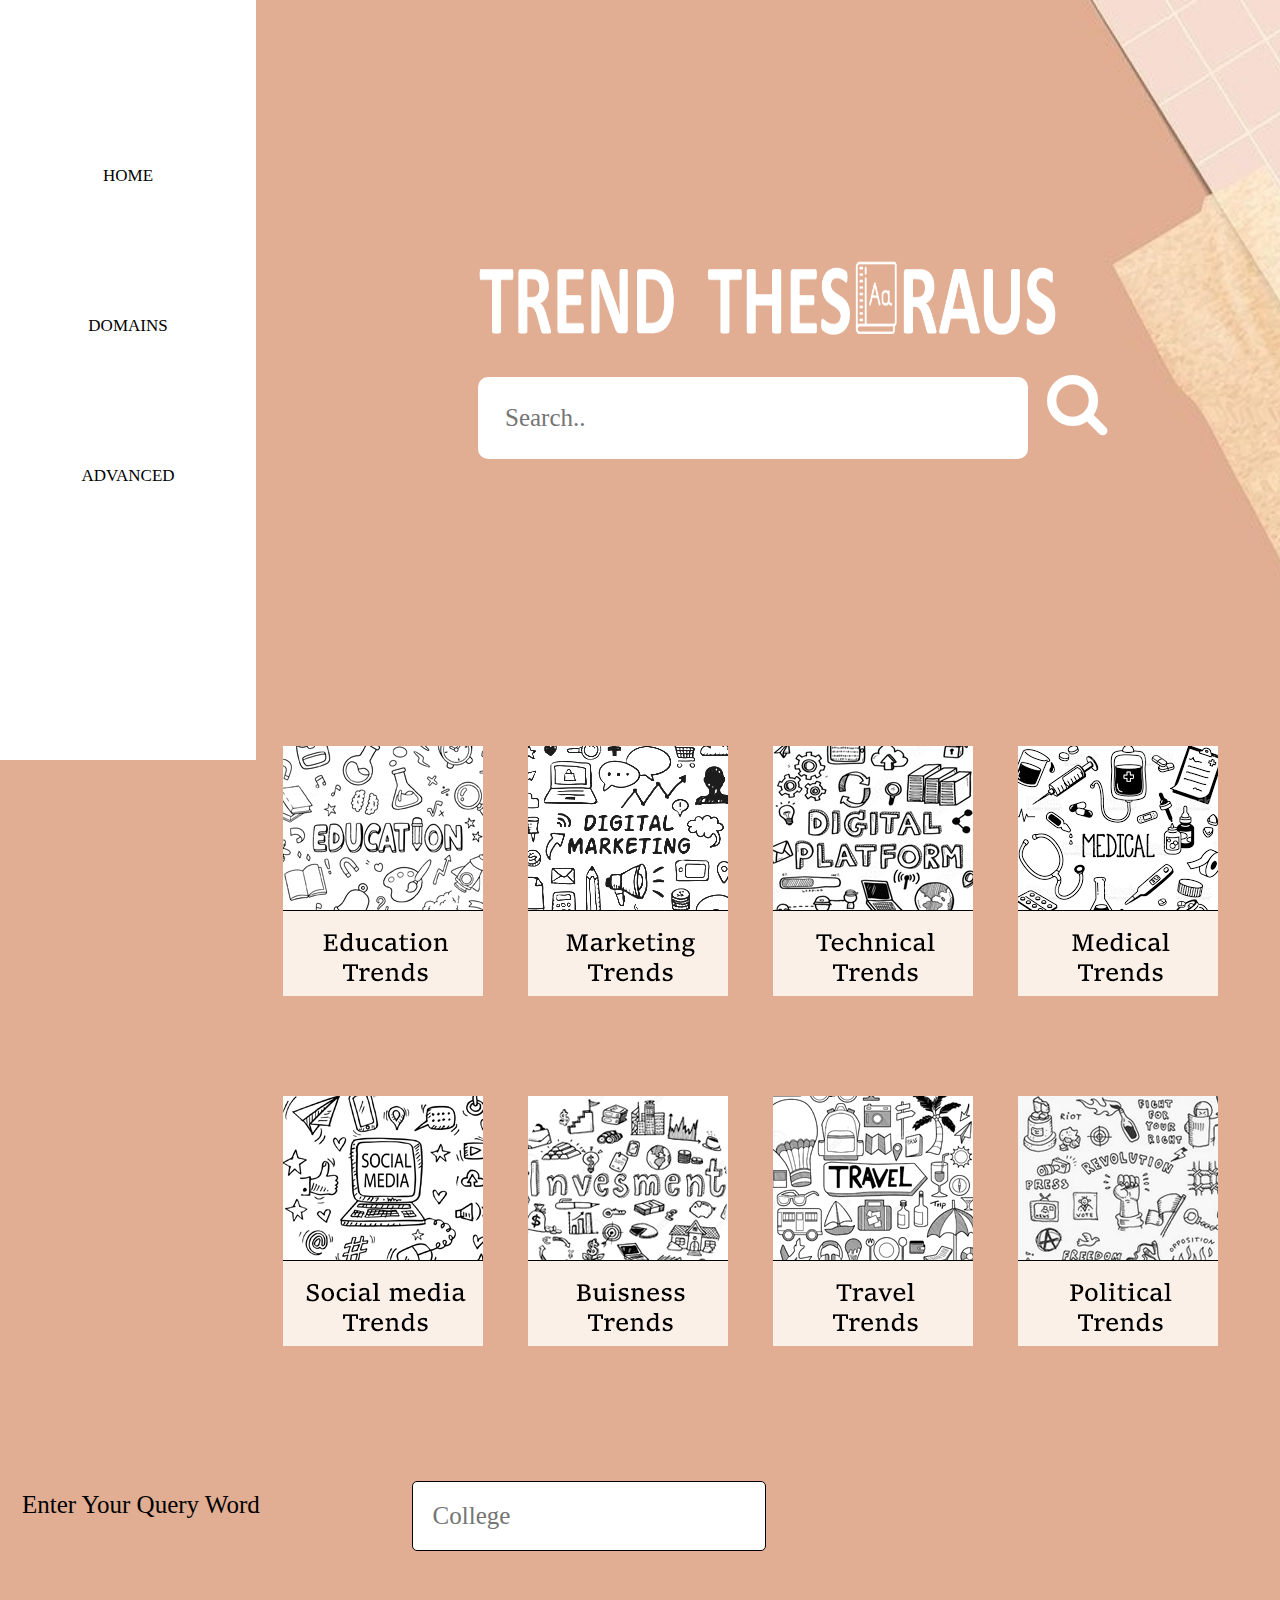
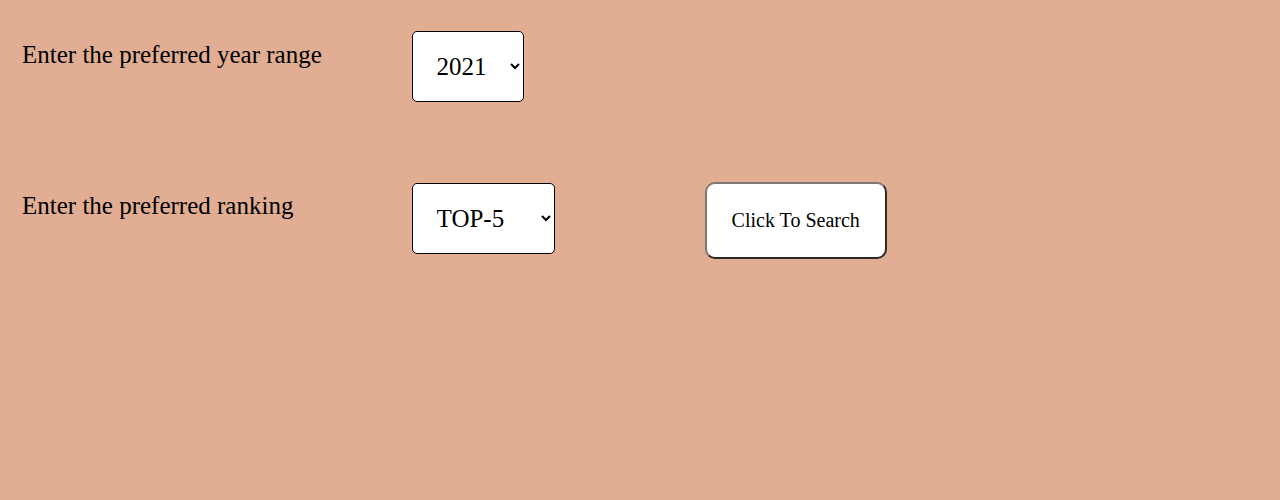
<file: index.html>
<!DOCTYPE html>
<html>
<head>
<meta name="viewport" content="width=device-width, initial-scale=1">
<link rel="stylesheet" href="home.css">
<link rel="stylesheet" href="https://cdnjs.cloudflare.com/ajax/libs/font-awesome/4.7.0/css/font-awesome.min.css">
<script src="bgchange.js"></script>
<script src="tabchanges.js"></script>
<script src="navigators.js"></script>
</head>
<body id="bg">
<div class="tab">
  <button class="tablinks" onclick="openCity(event, 'Home')" id="defaultOpen">HOME</button>
  <button class="tablinks" onclick="openCity(event, 'Domains')">DOMAINS</button>
  <button class="tablinks" onclick="openCity(event, 'Advanced')">ADVANCED</button>
</div>

<div id="Home" class="tabcontent">
  <div>
<img src="logo.png" id="logo">
</div>
  <input type="text" id="search" placeholder="Search..">
  
  <i class="fa fa-search" onclick="myFunction()" id="icon"></i>
</div>


<div id="Domains" class="tabcontent">
    <div class="border">
     <a href="minip1 pg.html"> <img src="Minip 1.png" onmouseover="onimg.call(this)" onmouseout="outimg.call(this)"></a>
        </div >
        <div class="border">
          <a href="minip2 pg.html"><img src="Minip 2.png" onmouseover="onimg1.call(this)" onmouseout="outimg1.call(this)"></a>
        </div >
        <div class="border">
          <a href="minip3 pg.html"><img src="Minip 3.png" onmouseover="onimg2.call(this)" onmouseout="outimg2.call(this)"></a>
        </div >
        <div class="border">
          <a href="minip4 pg.html"><img src="Minip 4.png" onmouseover="onimg3.call(this)" onmouseout="outimg3.call(this)"></a>
        </div>
        <div class="border">
          <a href="minip5 pg.html"><img src="Minip 5.png" onmouseover="onimg4.call(this)" onmouseout="outimg4.call(this)"></a>
        </div >
        <div class="border">
          <a href="minip6 pg.html"><img src="Minip 6.png" onmouseover="onimg5.call(this)" onmouseout="outimg5.call(this)"></a>
        </div >
        <div class="border">
          <a href="minip7 pg.html"><img src="Minip 7.png" onmouseover="onimg6.call(this)" onmouseout="outimg6.call(this)"></a>
        </div >
        <div class="border">
          <a href="minip8 pg.html"><img src="Minip 8.png" onmouseover="onimg7.call(this)" onmouseout="outimg7.call(this)"></a>
        </div>
</div>

<div id="Advanced" class="tabcontent">
  <form>     
        <div class="row">
        
        <div class="col-1">Enter Your Query Word</div>
        <div class="col-2">
        <input type="text" placeholder="College"  class="align"></br>
        </div>
        
        <div class="col-1">Enter the preferred year range</div>
        <div class="col-2">
            <select  name="2021" class="align">
                <option value="beauty">2021</option>
                <option value="beauty">2020</option>
                <option value="beauty">2019</option>
                <option value="beauty">2018</option>
                <option value="beauty">2017</option>
                <option value="beauty">2016</option>
                <option value="beauty">2015</option>
                <option value="beauty">2014</option>
                <option value="beauty">2013</option>
                <option value="beauty">2012</option>
                <option value="beauty">2011</option>
                <option value="beauty">2010</option>
                

                </select></br>
        </div>
        
        <div class="col-1">Enter the preferred ranking</div>
        <div class="col-2">
            <select  name="TOP-5" class="align">
                <option value="beauty">TOP-5</option>
                <option value="beauty">TOP-10</option>
                <option value="beauty">TOP-15</option>
                <option value="beauty">TOP-20</option>
                <option value="beauty">TOP-25</option>
        </div>
       
        

       </div> 
   
       <div id="sub">
        <input class="submit" type="button" value="Click To Search" onclick="myFunctions()" >
    </div>
      </form>
      </div>

          
         

        
        
      
      
         
</body>
</html>
</file>
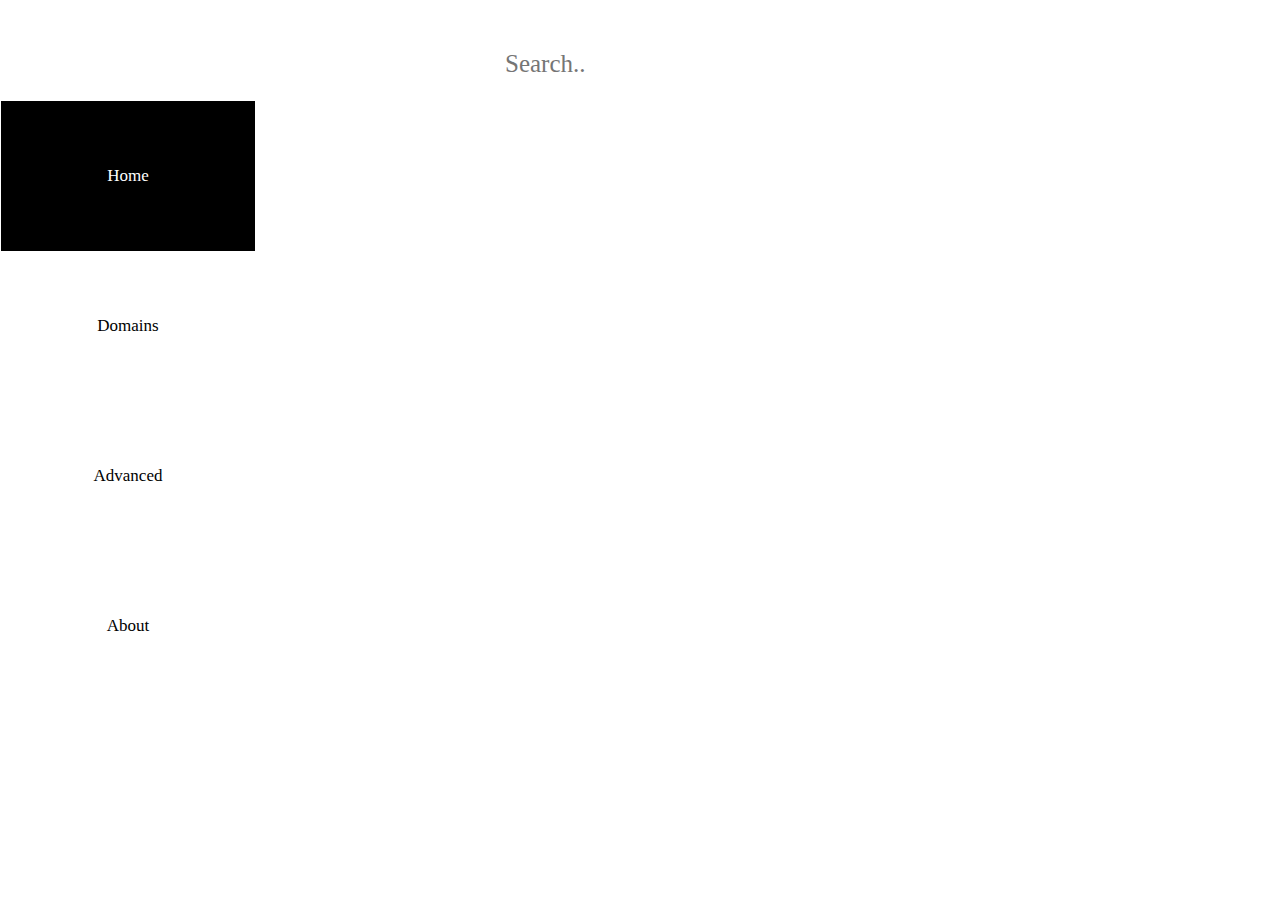
<file: Home.html>
<!DOCTYPE html>
<html>
<head>
<meta name="viewport" content="width=device-width, initial-scale=1">
<link rel="stylesheet" href="home.css">
<link rel="stylesheet" href="https://cdnjs.cloudflare.com/ajax/libs/font-awesome/4.7.0/css/font-awesome.min.css">
</head>
<body>
<div class="tab">
  <button class="tablinks" onclick="openCity(event, 'Home')" id="defaultOpen">Home</button>
  <button class="tablinks" onclick="openCity(event, 'Domains')">Domains</button>
  <button class="tablinks" onclick="openCity(event, 'Advanced')">Advanced</button>
  <button class="tablinks" onclick="openCity(event, 'About')">About</button>
</div>

<div id="Home" class="tabcontent">
  
  <input type="text" id="search" placeholder="Search..">
  
  <i class="fa fa-search" onclick="myFunction()" id="icon"></i>
</div>

<div id="Domains" class="tabcontent">
    <div class="border">
     <a href="#"> <img src="Minip 1.png"></a>
        </div >
        <div class="border">
          <a href="#"><img src="Minip 2.png"></a>
        </div >
        <div class="border">
          <a href="#"><img src="Minip 3.png"></a>
        </div >
        <div class="border">
          <a href="#"><img src="Minip 4.png"></a>
        </div>
        <div class="border">
          <a href="#"><img src="Minip 5.png"></a>
        </div >
        <div class="border">
          <a href="#"><img src="Minip 6.png"></a>
        </div >
        <div class="border">
          <a href="#"><img src="Minip 7.png"></a>
        </div >
        <div class="border">
          <a href="#"><img src="Minip 8.png"></a>
        </div>
</div>

<div id="Advanced" class="tabcontent">
  <form>
    <form> 

        
        <div class="row">
        
        <div class="col-1">Enter Your Query Word</div>
        <div class="col-2">
        <input type="text" placeholder="College"  class="align"></br>
        </div>
        
        <div class="col-1">Enter the preferred year range</div>
        <div class="col-2">
            <select  name="2021" class="align">
                <option value="beauty">2021</option>
                <option value="beauty">2020</option>
                <option value="beauty">2019</option>
                <option value="beauty">2018</option>
                <option value="beauty">2017</option>
                <option value="beauty">2016</option>
                <option value="beauty">2015</option>
                <option value="beauty">2014</option>
                <option value="beauty">2013</option>
                <option value="beauty">2012</option>
                <option value="beauty">2011</option>
                <option value="beauty">2010</option>
                

                </select></br>
        </div>
        
        <div class="col-1">Enter the preferred ranking</div>
        <div class="col-2">
            <select  name="TOP-5" class="align">
                <option value="beauty">TOP-5</option>
                <option value="beauty">TOP-10</option>
                <option value="beauty">TOP-15</option>
                <option value="beauty">TOP-20</option>
                <option value="beauty">TOP-25</option>
        </div>
       
        

       </div> 
          
      </form>
    
   <div id="sub">
<input class="submit" type="button" value="Click To Search">
</div>

<div id="About" class="tabcontent">
    <h3>About</h3>
    <p>Tokyo is the capital of Japan.</p>
  </div>
  

<script>
function openCity(evt, cityName) {
  var i, tabcontent, tablinks;
  tabcontent = document.getElementsByClassName("tabcontent");
  for (i = 0; i < tabcontent.length; i++) {
    tabcontent[i].style.display = "none";
  }
  tablinks = document.getElementsByClassName("tablinks");
  for (i = 0; i < tablinks.length; i++) {
    tablinks[i].className = tablinks[i].className.replace(" active", "");
  }
  document.getElementById(cityName).style.display = "block";
  evt.currentTarget.className += " active";
}

document.getElementById("defaultOpen").click();

function myFunction() {
  
    window.location.href = "http://www.w3schools.com";
  
}

</script>
   
</body>
</html>
</file>
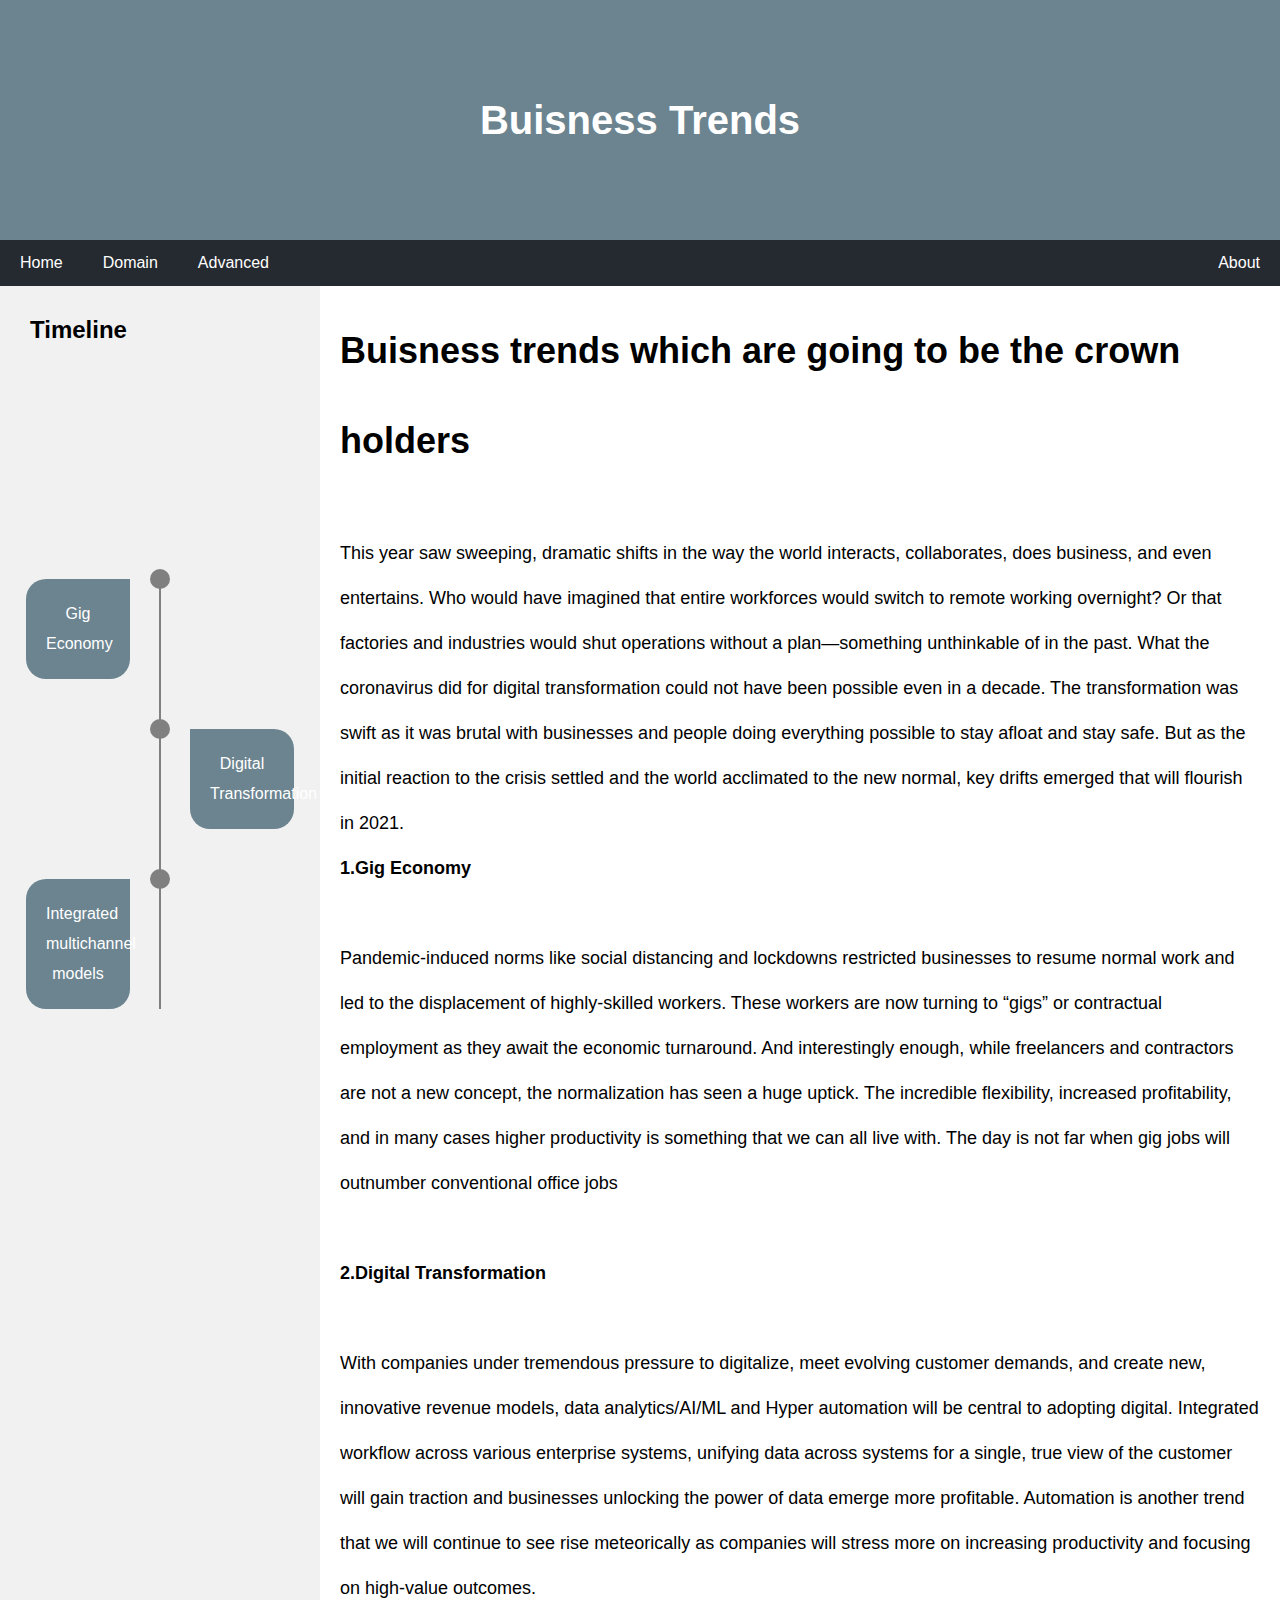
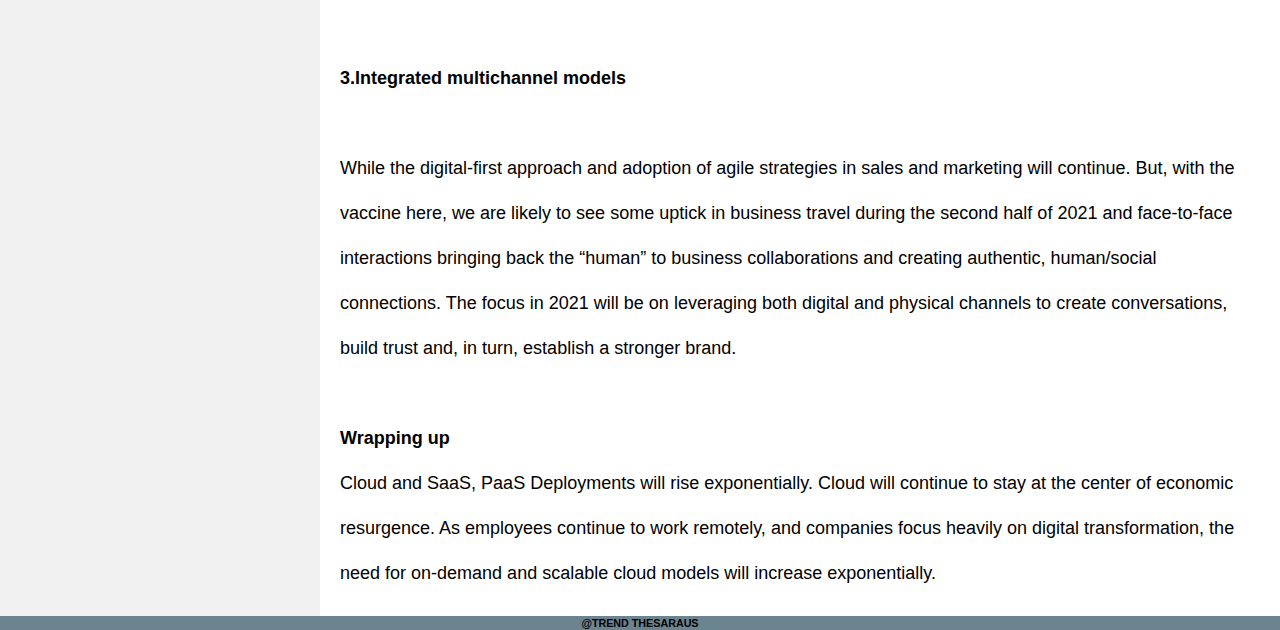
<file: minip6 pg.html>
<!DOCTYPE html>
<html lang="en">
<head>
<title>Buisness Trends</title>
<meta charset="UTF-8">
<meta name="viewport" content="width=device-width, initial-scale=1">
<style>
* {
  box-sizing: border-box;
}

body {
  font-family: Arial, Helvetica, sans-serif;
  margin: 0;
}

.header {
  padding: 70px;
  text-align: center;
  background:#6B8490;
  color: white;
   line-height: 2.5;
}

.header h1 {
  font-size: 40px;
}

.navbar {
  overflow: hidden;
  background-color: #252930;
}

.navbar a {
  float: left;
  display: block;
  color: white;
  text-align: center;
  padding: 14px 20px;
  text-decoration: none;
}

.navbar a.right {
  float: right;
}

.navbar a:hover {
  background-color: #ddd;
  color: black;
}

.main {   
  -ms-flex: 70%; /* IE10 */
  flex: 70%;
  background-color: white;
  padding: 20px;
  line-height: 2.5;
  font-size: 18px;
}


.footer {
  padding: 1px;
  text-align: center;
  background: #6B8490;
}

@media screen and (max-width: 500px) {
  .row {   
    flex-direction: column;
  }
}
.row {  
  display: -ms-flexbox; /* IE10 */
  display: flex;
  -ms-flex-wrap: wrap; /* IE10 */
  flex-wrap: wrap;
}
.side {
  -ms-flex: 30%; /* IE10 */
  flex: 20%;
  background-color: #f1f1f1;
  padding: 30px;
}
@media screen and (max-width: 400px) {
  .navbar a {
    float: none;
    width: 100%;
  }
}

#myBtn {
  display: none;
  position: fixed;
  bottom: 20px;
  right: 30px;
  z-index: 99;
  font-size: 18px;
  border: none;
  outline: none;
  background-color: black;
  color: white;
  cursor: pointer;
  padding: 15px;
  border-radius: 4px;
}

#myBtn:hover {
  background-color: #555;
}

@import url("https://fonts.googleapis.com/css2?family=Montserrat:wght@300;500&display=swap");
* {
  margin: 0;
  padding: 0;
  box-sizing: border-box;

}
html {
  font-family: "times new roman";
}
.container {
  min-height: 100vh;
  width: 100%;
  display: flex;
  align-items: center;
  justify-content: center;
  padding: 100px 0;
  background-color: #f1f1f1;

}
.timeline {
  width: 80%;
  height: auto;
  max-width: 800px;
  margin: 0 auto;
  position: relative;
}

.timeline ul {
  list-style: none;
}
.timeline ul li {
  padding: 20px;
  background-color: #6B8490;
  color: #ffffff;
  border-radius: 10px;
  margin-bottom: 20px;
}
.timeline ul li:last-child {
  margin-bottom: 0;
}
.timeline-content h1 {
  font-weight: 500;
  font-size: 25px;
  line-height: 30px;
  margin-bottom: 10px;
    text-align: center;

}
.timeline-content p {
  font-size: 16px;
  line-height: 30px;
  text-align: center;
  font-weight: 300;
}
@media only screen and (min-width: 768px) {
  .timeline:before {
    content: "";
    position: absolute;
    top: 0;
    left: 50%;
    transform: translateX(-50%);
    width: 2px;
    height: 100%;
    background-color: gray;
  }
  .timeline ul li {
    width: 50%;
    position: relative;
    margin-bottom: 50px;
  }
  .timeline ul li:nth-child(odd) {
    float: left;
    clear: right;
    transform: translateX(-30px);
    border-radius: 20px 0px 20px 20px;
  }
  .timeline ul li:nth-child(even) {
    float: right;
    clear: left;
    transform: translateX(30px);
    border-radius: 0px 20px 20px 20px;
  }
  .timeline ul li::before {
    content: "";
    position: absolute;
    height: 20px;
    width: 20px;
    border-radius: 50%;
    background-color: gray;
    top: 0px;
  }
  .timeline ul li:nth-child(odd)::before {
    transform: translate(50%, -50%);
    right: -30px;
  }
  .timeline ul li:nth-child(even)::before {
    transform: translate(-50%, -50%);
    left: -30px;
  }
  .timeline-content .date {
    position: absolute;
    top: -30px;
  }
  .timeline ul li:hover::before {
    background-color: black;
  }
}
</style>
</head>

<body>


<div>
<button onclick="topFunction()" id="myBtn" title="Go to top">Top</button>
<div>

 <div class="header">
  <h1>Buisness Trends</h1>
</div>

<div class="navbar">
  <a href="index.html">Home</a>
  <a href="index.html">Domain</a>
  <a href="index.html">Advanced</a>
  <a href="index.html" class="right">About</a>
</div>

<div class="row">
  <div class="side">
    <h1>                    
    </h1>
    <h2>Timeline</h2>
<div class="container">
  <div class="timeline">
    <ul>
      <li>
        <div class="timeline-content">
          <p>Gig Economy</p>
        </div>
      </li>
      <li>
        <div class="timeline-content">
          <p>Digital Transformation</p>
        </div>
      </li>
      <li>
        <div class="timeline-content">
          <p>Integrated multichannel models</p>
        </div>
      </li>
    </ul>
  </div>
</div>
  </div>

  <div class="main">
    <h1>Buisness trends which are going to be the crown holders</h1>
    <br>
    <p>This year saw sweeping, dramatic shifts in the way the world interacts, collaborates, does business, and even entertains. Who would have imagined that entire workforces would switch to remote working overnight? Or that factories and industries would shut operations without a plan—something unthinkable of in the past. What the coronavirus did for digital transformation could not have been possible even in a decade. The transformation was swift as it was brutal with businesses and people doing everything possible to stay afloat and stay safe. But as the initial reaction to the crisis settled and the world acclimated to the new normal, key drifts emerged that will flourish in 2021. </p>    
    <p><b>1.Gig Economy</b></p>
    <br>
    <p>Pandemic-induced norms like social distancing and lockdowns restricted businesses to resume normal work and led to the displacement of highly-skilled workers. These workers are now turning to “gigs” or contractual employment as they await the economic turnaround. And interestingly enough, while freelancers and contractors are not a new concept, the normalization has seen a huge uptick. The incredible flexibility, increased profitability, and in many cases higher productivity is something that we can all live with. The day is not far when gig jobs will outnumber conventional office jobs</p>
    <br>
    <p><b>2.Digital Transformation</b></p>
    <br>
    <p>With companies under tremendous pressure to digitalize, meet evolving customer demands, and create new, innovative revenue models, data analytics/AI/ML and Hyper automation will be central to adopting digital. Integrated workflow across various enterprise systems, unifying data across systems for a single, true view of the customer will gain traction and businesses unlocking the power of data emerge more profitable. Automation is another trend that we will continue to see rise meteorically as companies will stress more on increasing productivity and focusing on high-value outcomes.</p>
    <br>
    <p><b>3.Integrated multichannel models</b></p>
    <br>
    <p>While the digital-first approach and adoption of agile strategies in sales and marketing will continue. But, with the vaccine here, we are likely to see some uptick in business travel during the second half of 2021 and face-to-face interactions bringing back the “human” to business collaborations and creating authentic, human/social connections. The focus in 2021 will be on leveraging both digital and physical channels to create conversations, build trust and, in turn, establish a stronger brand.
    </p>
    <br>
    <p><b>Wrapping up</b></p>
    <p>Cloud and SaaS, PaaS Deployments will rise exponentially. Cloud will continue to stay at the center of economic resurgence. As employees continue to work remotely, and companies focus heavily on digital transformation, the need for on-demand and scalable cloud models will increase exponentially.</p>
</div>

 </div>
<div class="footer">
  <h6>@TREND THESARAUS</h6>
</div>

<script>

var mybutton = document.getElementById("myBtn");
window.onscroll = function() {scrollFunction()};

function scrollFunction() {
  if (document.body.scrollTop > 20 || document.documentElement.scrollTop > 20) {
    mybutton.style.display = "block";
  } else {
    mybutton.style.display = "none";
  }
}
function topFunction() {
  document.body.scrollTop = 0;
  document.documentElement.scrollTop = 0;
}
</script>

</body>
</html>
</file>
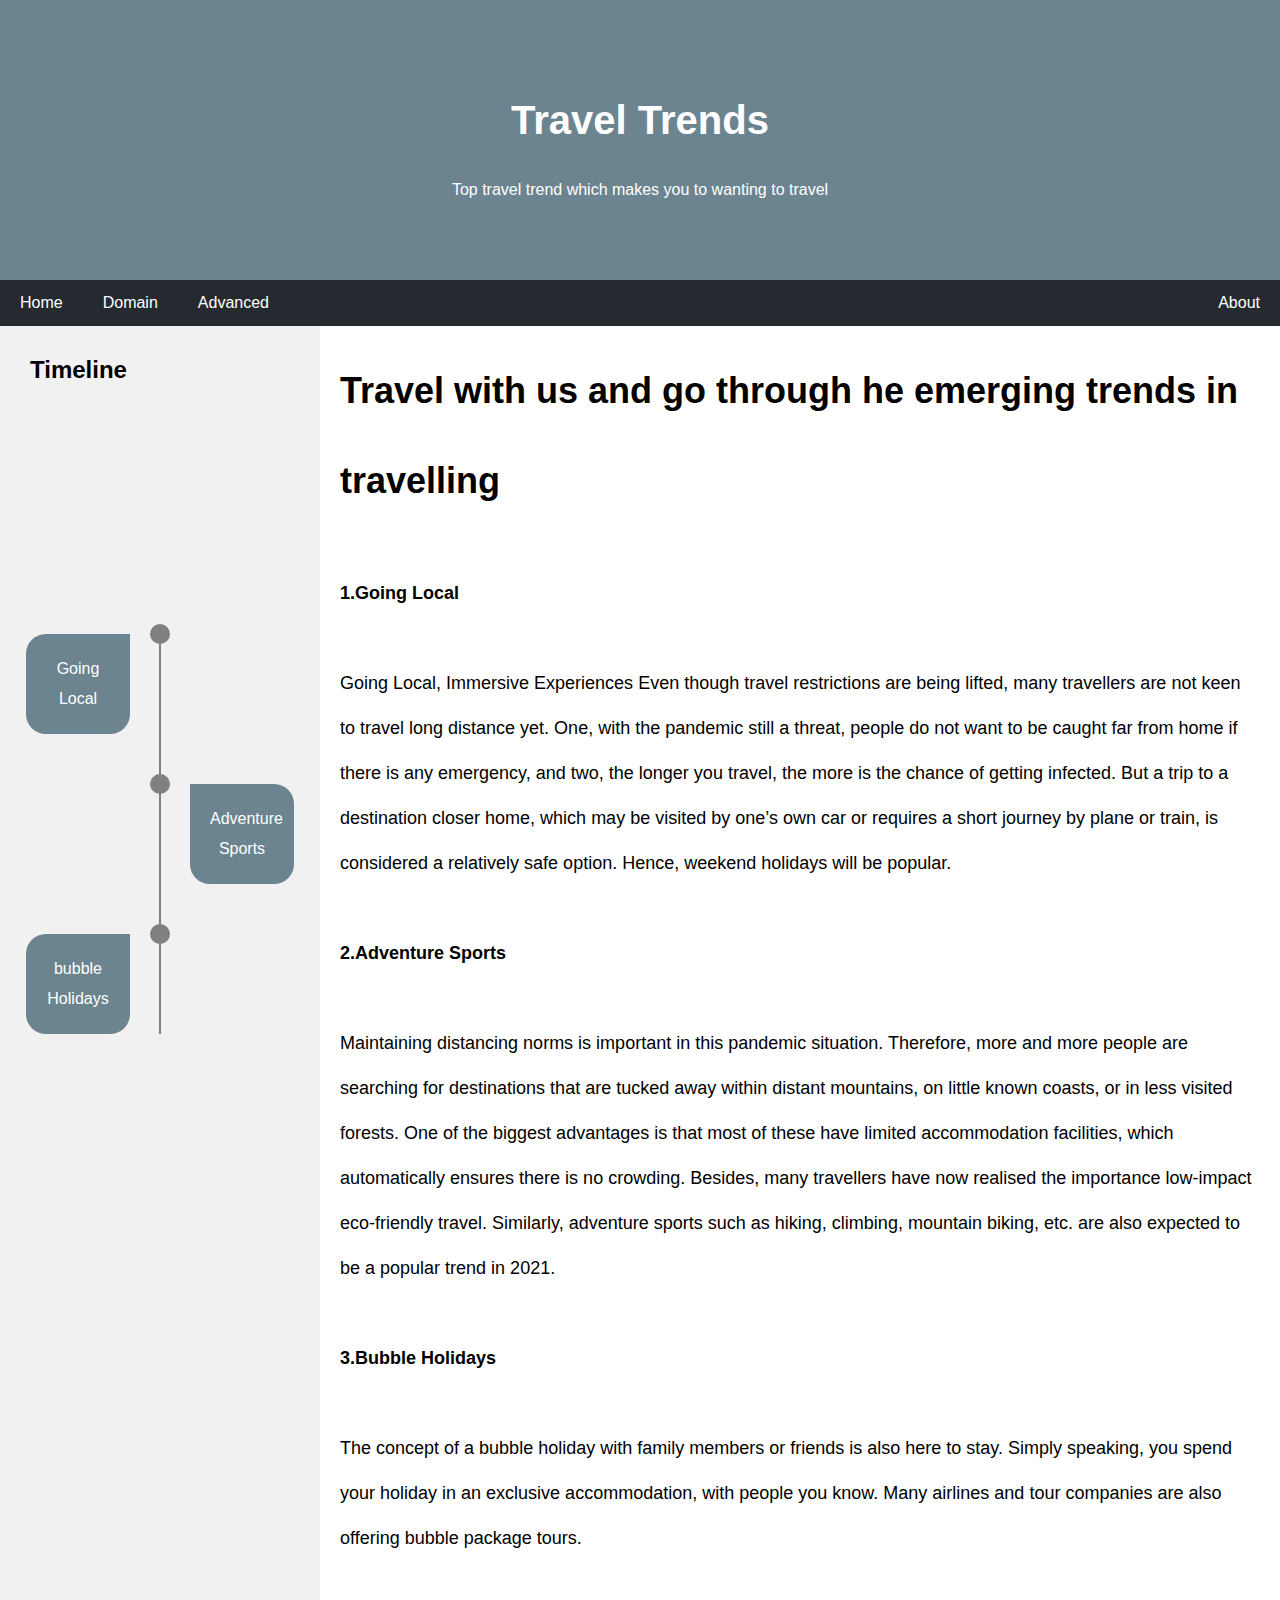
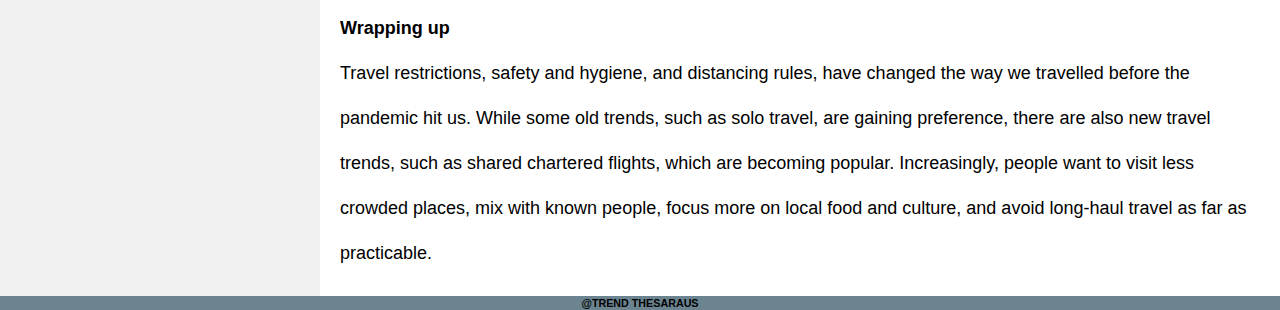
<file: minip7 pg.html>
<!DOCTYPE html>
<html lang="en">
<head>
<title>Travel Trends</title>
<meta charset="UTF-8">
<meta name="viewport" content="width=device-width, initial-scale=1">
<style>
* {
  box-sizing: border-box;
}

body {
  font-family: Arial, Helvetica, sans-serif;
  margin: 0;
}

.header {
  padding: 70px;
  text-align: center;
  background:#6B8490;
  color: white;
   line-height: 2.5;
}

.header h1 {
  font-size: 40px;
}

.navbar {
  overflow: hidden;
  background-color: #252930;
}

.navbar a {
  float: left;
  display: block;
  color: white;
  text-align: center;
  padding: 14px 20px;
  text-decoration: none;
}

.navbar a.right {
  float: right;
}

.navbar a:hover {
  background-color: #ddd;
  color: black;
}

.main {   
  -ms-flex: 70%; /* IE10 */
  flex: 70%;
  background-color: white;
  padding: 20px;
  line-height: 2.5;
  font-size: 18px;
}


.footer {
  padding: 1px;
  text-align: center;
  background: #6B8490;
}

@media screen and (max-width: 500px) {
  .row {   
    flex-direction: column;
  }
}
.row {  
  display: -ms-flexbox; /* IE10 */
  display: flex;
  -ms-flex-wrap: wrap; /* IE10 */
  flex-wrap: wrap;
}
.side {
  -ms-flex: 30%; /* IE10 */
  flex: 20%;
  background-color: #f1f1f1;
  padding: 30px;
}
@media screen and (max-width: 400px) {
  .navbar a {
    float: none;
    width: 100%;
  }
}

#myBtn {
  display: none;
  position: fixed;
  bottom: 20px;
  right: 30px;
  z-index: 99;
  font-size: 18px;
  border: none;
  outline: none;
  background-color: black;
  color: white;
  cursor: pointer;
  padding: 15px;
  border-radius: 4px;
}

#myBtn:hover {
  background-color: #555;
}

@import url("https://fonts.googleapis.com/css2?family=Montserrat:wght@300;500&display=swap");
* {
  margin: 0;
  padding: 0;
  box-sizing: border-box;

}
html {
  font-family: "times new roman";
}
.container {
  min-height: 100vh;
  width: 100%;
  display: flex;
  align-items: center;
  justify-content: center;
  padding: 100px 0;
  background-color: #f1f1f1;

}
.timeline {
  width: 80%;
  height: auto;
  max-width: 800px;
  margin: 0 auto;
  position: relative;
}

.timeline ul {
  list-style: none;
}
.timeline ul li {
  padding: 20px;
  background-color: #6B8490;
  color: #ffffff;
  border-radius: 10px;
  margin-bottom: 20px;
}
.timeline ul li:last-child {
  margin-bottom: 0;
}
.timeline-content h1 {
  font-weight: 500;
  font-size: 25px;
  line-height: 30px;
  margin-bottom: 10px;
    text-align: center;

}
.timeline-content p {
  font-size: 16px;
  line-height: 30px;
  text-align: center;
  font-weight: 300;
}
@media only screen and (min-width: 768px) {
  .timeline:before {
    content: "";
    position: absolute;
    top: 0;
    left: 50%;
    transform: translateX(-50%);
    width: 2px;
    height: 100%;
    background-color: gray;
  }
  .timeline ul li {
    width: 50%;
    position: relative;
    margin-bottom: 50px;
  }
  .timeline ul li:nth-child(odd) {
    float: left;
    clear: right;
    transform: translateX(-30px);
    border-radius: 20px 0px 20px 20px;
  }
  .timeline ul li:nth-child(even) {
    float: right;
    clear: left;
    transform: translateX(30px);
    border-radius: 0px 20px 20px 20px;
  }
  .timeline ul li::before {
    content: "";
    position: absolute;
    height: 20px;
    width: 20px;
    border-radius: 50%;
    background-color: gray;
    top: 0px;
  }
  .timeline ul li:nth-child(odd)::before {
    transform: translate(50%, -50%);
    right: -30px;
  }
  .timeline ul li:nth-child(even)::before {
    transform: translate(-50%, -50%);
    left: -30px;
  }
  .timeline-content .date {
    position: absolute;
    top: -30px;
  }
  .timeline ul li:hover::before {
    background-color: black;
  }
}
</style>
</head>

<body>


<div>
<button onclick="topFunction()" id="myBtn" title="Go to top">Top</button>
<div>

 <div class="header">
  <h1>Travel Trends</h1>
  <p>Top travel trend which makes you to wanting to travel</p>
</div>

<div class="navbar">
  <a href="index.html">Home</a>
  <a href="index.html">Domain</a>
  <a href="index.html">Advanced</a>
  <a href="index.html" class="right">About</a>
</div>

<div class="row">
  <div class="side">
    <h1>                    
    </h1>
    <h2>Timeline</h2>
<div class="container">
  <div class="timeline">
    <ul>
      <li>
        <div class="timeline-content">
          <p>Going Local</p>
        </div>
      </li>
      <li>
        <div class="timeline-content">
          <p>Adventure Sports</p>
        </div>
      </li>
      <li>
        <div class="timeline-content">
          <p>bubble Holidays</p>
        </div>
      </li>
    </ul>
  </div>
</div>
  </div>

  <div class="main">
    <h1>Travel with us and go through he emerging trends in travelling</h1>
    <br>
    
    <p><b>1.Going Local</b></p>
    <br>
    <p>Going Local, Immersive Experiences

        Even though travel restrictions are being lifted, many travellers are not keen to travel long distance yet.  One, with the pandemic still a threat, people do not want to be caught far from home if there is any emergency, and two, the longer you travel, the more is the chance of getting infected. But a trip to a destination closer home, which may be visited by one’s own car or requires a short journey by plane or train, is considered a relatively safe option. Hence, weekend holidays will be popular.</p>
    <br>
    <p><b>2.Adventure Sports</b></p>
    <br>
    <p>Maintaining distancing norms is important in this pandemic situation. Therefore, more and more people are searching for destinations that are tucked away within distant mountains, on little known coasts, or in less visited forests. One of the biggest advantages is that most of these have limited accommodation facilities, which automatically ensures there is no crowding. Besides, many travellers have now realised the importance low-impact eco-friendly travel. Similarly, adventure sports such as hiking, climbing, mountain biking, etc. are also expected to be a popular trend in 2021.</p>
    <br>
    <p><b>3.Bubble Holidays</b></p>
    <br>
    <p>The concept of a bubble holiday with family members or friends is also here to stay. Simply speaking, you spend your holiday in an exclusive accommodation, with people you know. Many airlines and tour companies are also offering bubble package tours.</p>
    <br>
    <p><b>Wrapping up</b></p>
    <p>Travel restrictions, safety and hygiene, and distancing rules, have changed the way we travelled before the pandemic hit us. While some old trends, such as solo travel, are gaining preference, there are also new travel trends, such as shared chartered flights, which are becoming popular. Increasingly, people want to visit less crowded places, mix with known people, focus more on local food and culture, and avoid long-haul travel as far as practicable.</p>
</div>

 </div>
<div class="footer">
  <h6>@TREND THESARAUS</h6>
</div>

<script>

var mybutton = document.getElementById("myBtn");
window.onscroll = function() {scrollFunction()};

function scrollFunction() {
  if (document.body.scrollTop > 20 || document.documentElement.scrollTop > 20) {
    mybutton.style.display = "block";
  } else {
    mybutton.style.display = "none";
  }
}
function topFunction() {
  document.body.scrollTop = 0;
  document.documentElement.scrollTop = 0;
}
</script>

</body>
</html>
</file>
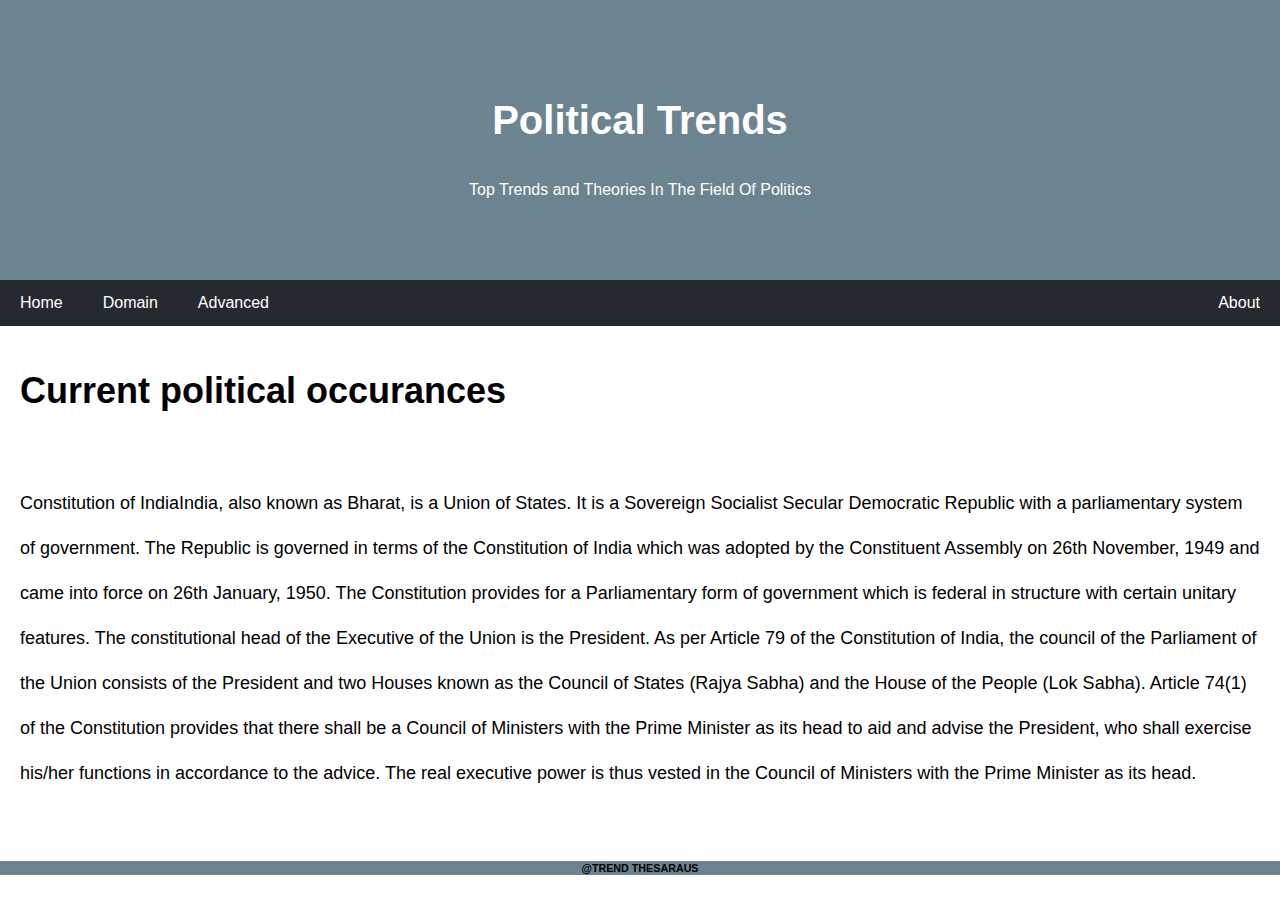
<file: minip8 pg.html>
<!DOCTYPE html>
<html lang="en">
<head>
<title>Political Trends</title>
<meta charset="UTF-8">
<meta name="viewport" content="width=device-width, initial-scale=1">
<style>
* {
  box-sizing: border-box;
}

body {
  font-family: Arial, Helvetica, sans-serif;
  margin: 0;
}

.header {
  padding: 70px;
  text-align: center;
  background:#6B8490;
  color: white;
   line-height: 2.5;
}

.header h1 {
  font-size: 40px;
}

.navbar {
  overflow: hidden;
  background-color: #252930;
}

.navbar a {
  float: left;
  display: block;
  color: white;
  text-align: center;
  padding: 14px 20px;
  text-decoration: none;
}

.navbar a.right {
  float: right;
}

.navbar a:hover {
  background-color: #ddd;
  color: black;
}

.main {   
  -ms-flex: 70%; /* IE10 */
  flex: 70%;
  background-color: white;
  padding: 20px;
  line-height: 2.5;
  font-size: 18px;
}


.footer {
  padding: 1px;
  text-align: center;
  background: #6B8490;
}

@media screen and (max-width: 500px) {
  .row {   
    flex-direction: column;
  }
}
.row {  
  display: -ms-flexbox; /* IE10 */
  display: flex;
  -ms-flex-wrap: wrap; /* IE10 */
  flex-wrap: wrap;
}
.side {
  -ms-flex: 30%; /* IE10 */
  flex: 20%;
  background-color: #f1f1f1;
  padding: 30px;
}
@media screen and (max-width: 400px) {
  .navbar a {
    float: none;
    width: 100%;
  }
}

#myBtn {
  display: none;
  position: fixed;
  bottom: 20px;
  right: 30px;
  z-index: 99;
  font-size: 18px;
  border: none;
  outline: none;
  background-color: black;
  color: white;
  cursor: pointer;
  padding: 15px;
  border-radius: 4px;
}

#myBtn:hover {
  background-color: #555;
}

@import url("https://fonts.googleapis.com/css2?family=Montserrat:wght@300;500&display=swap");
* {
  margin: 0;
  padding: 0;
  box-sizing: border-box;

}
html {
  font-family: "times new roman";
}
.container {
  min-height: 100vh;
  width: 100%;
  display: flex;
  align-items: center;
  justify-content: center;
  padding: 100px 0;
  background-color: #f1f1f1;

}
.timeline {
  width: 80%;
  height: auto;
  max-width: 800px;
  margin: 0 auto;
  position: relative;
}

.timeline ul {
  list-style: none;
}
.timeline ul li {
  padding: 20px;
  background-color: #6B8490;
  color: #ffffff;
  border-radius: 10px;
  margin-bottom: 20px;
}
.timeline ul li:last-child {
  margin-bottom: 0;
}
.timeline-content h1 {
  font-weight: 500;
  font-size: 25px;
  line-height: 30px;
  margin-bottom: 10px;
    text-align: center;

}
.timeline-content p {
  font-size: 16px;
  line-height: 30px;
  text-align: center;
  font-weight: 300;
}
@media only screen and (min-width: 768px) {
  .timeline:before {
    content: "";
    position: absolute;
    top: 0;
    left: 50%;
    transform: translateX(-50%);
    width: 2px;
    height: 100%;
    background-color: gray;
  }
  .timeline ul li {
    width: 50%;
    position: relative;
    margin-bottom: 50px;
  }
  .timeline ul li:nth-child(odd) {
    float: left;
    clear: right;
    transform: translateX(-30px);
    border-radius: 20px 0px 20px 20px;
  }
  .timeline ul li:nth-child(even) {
    float: right;
    clear: left;
    transform: translateX(30px);
    border-radius: 0px 20px 20px 20px;
  }
  .timeline ul li::before {
    content: "";
    position: absolute;
    height: 20px;
    width: 20px;
    border-radius: 50%;
    background-color: gray;
    top: 0px;
  }
  .timeline ul li:nth-child(odd)::before {
    transform: translate(50%, -50%);
    right: -30px;
  }
  .timeline ul li:nth-child(even)::before {
    transform: translate(-50%, -50%);
    left: -30px;
  }
  .timeline-content .date {
    position: absolute;
    top: -30px;
  }
  .timeline ul li:hover::before {
    background-color: black;
  }
}
</style>
</head>

<body>


<div>
<button onclick="topFunction()" id="myBtn" title="Go to top">Top</button>
<div>

 <div class="header">
  <h1>Political Trends</h1>
  <p>Top Trends and Theories In The Field Of Politics</p>
</div>

<div class="navbar">
  <a href="index.html">Home</a>
  <a href="index.html">Domain</a>
  <a href="index.html">Advanced</a>
  <a href="index.html" class="right">About</a>
</div>

  <div class="main">
    <h1>Current political occurances</h1>
    <br>
    <p>Constitution of IndiaIndia, also known as Bharat, is a Union of States. It is a Sovereign Socialist Secular Democratic Republic with a parliamentary system of government. The Republic is governed in terms of the Constitution of India which was adopted by the Constituent Assembly on 26th November, 1949 and came into force on 26th January, 1950. The Constitution provides for a Parliamentary form of government which is federal in structure with certain unitary features. The constitutional head of the Executive of the Union is the President. As per Article 79 of the Constitution of India, the council of the Parliament of the Union consists of the President and two Houses known as the Council of States (Rajya Sabha) and the House of the People (Lok Sabha). Article 74(1) of the Constitution provides that there shall be a Council of Ministers with the Prime Minister as its head to aid and advise the President, who shall exercise his/her functions in accordance to the advice. The real executive power is thus vested in the Council of Ministers with the Prime Minister as its head.</p>
<br>
</div>

 </div>
<div class="footer">
  <h6>@TREND THESARAUS</h6>
</div>

<script>

var mybutton = document.getElementById("myBtn");
window.onscroll = function() {scrollFunction()};

function scrollFunction() {
  if (document.body.scrollTop > 20 || document.documentElement.scrollTop > 20) {
    mybutton.style.display = "block";
  } else {
    mybutton.style.display = "none";
  }
}
function topFunction() {
  document.body.scrollTop = 0;
  document.documentElement.scrollTop = 0;
}
</script>

</body>
</html>
</file>
<file: home.css>
* {box-sizing: border-box}
body {font-family: 'Times New Roman', Times, serif; margin: 0;}


.tab {
  float: left;
  border: 1px solid white;
  background-color: white;
  width: 20%;
  height: 760px;
  font-family: 'Times New Roman', Times, serif;
}

.tab button {
  display: block;
  background-color: inherit;
  color: black;
  padding: 22px 16px;
  width: 100%;
  border: none;
  outline: none;
  text-align: left;
  cursor: pointer;
  transition: 0.3s;
  font-size: 17px;
  height: 150px;
  text-align: center;
}

.tab button:hover {
  background-color: black;
  color: white;
}

.tab button.active {
  background-color:black;
  color: white;
}

.tabcontent {
  float: left;
  padding: 0px 12px;
  border: 1px solid transparent;
  width: 80%;
  border-left: none;
  height: 700px;
  background-color: transparent;
}

#search
{
margin-top: 15px;
margin-left:210px;
width: 550px;
padding: 25px;
font-family: 'Times New Roman', Times, serif;
font-size: 25px;
border-radius: 10px;
border-color: transparent;
position: relative;
}

#icon
{
 
    color: white;
    cursor: pointer;
    font-size: 65px;
    padding: 15px;
  
    

}

.border
{
    height: 300px;
    width:225px;
    float:left;
    margin:10px;
    margin-top:40px;
    border: 5px solid transparent;
    
    cursor: pointer;
    }

    .row:after {
        content: "";
        display: table;
        clear: both;
      }
      .align
      {
          padding: 20px;
          background-color: white;
          border-radius: 5px;
          border: 1px solid black;
          font-family: 'Times New Roman', Times, serif;
          font-size: 25px;  
      }
      
    .col-1
    {
        float: left;
        width:40%;
        margin-top:80px;
        color: black;
        font-size: 25px;
        padding:10px;
        font-family: 'Times New Roman', Times, serif;
    }
    .col-2
    {
        float: left;
        width: 60%;
        margin-top: 80px;
        border-color:pink;
    }
  .submit
  {
   margin-left: 150px;
     font-size: 20px;
   padding: 25px;
   border-radius: 10px;
   background-color:white;
   color: black;
   border-color: rgb(128, 117, 117);
   cursor: pointer;
   font-family: 'Times New Roman', Times, serif;

  }
 .tablinks
 {
   font-family: 'Times New Roman', Times, serif;
   
 }
 #bg
 {
  width:100%;
  height: 100vh;
  background-image: url(bg-1.jpg);
  background-size: cover;
  background-position: center;
  position: relative;
  overflow: hidden;
}
#logo
{
  height: 100px;
  width: 600px;
  margin-left: 200px;
  margin-top: 250px;
}
#defaultOpen
{
  margin-top:100px;
}
</file>
